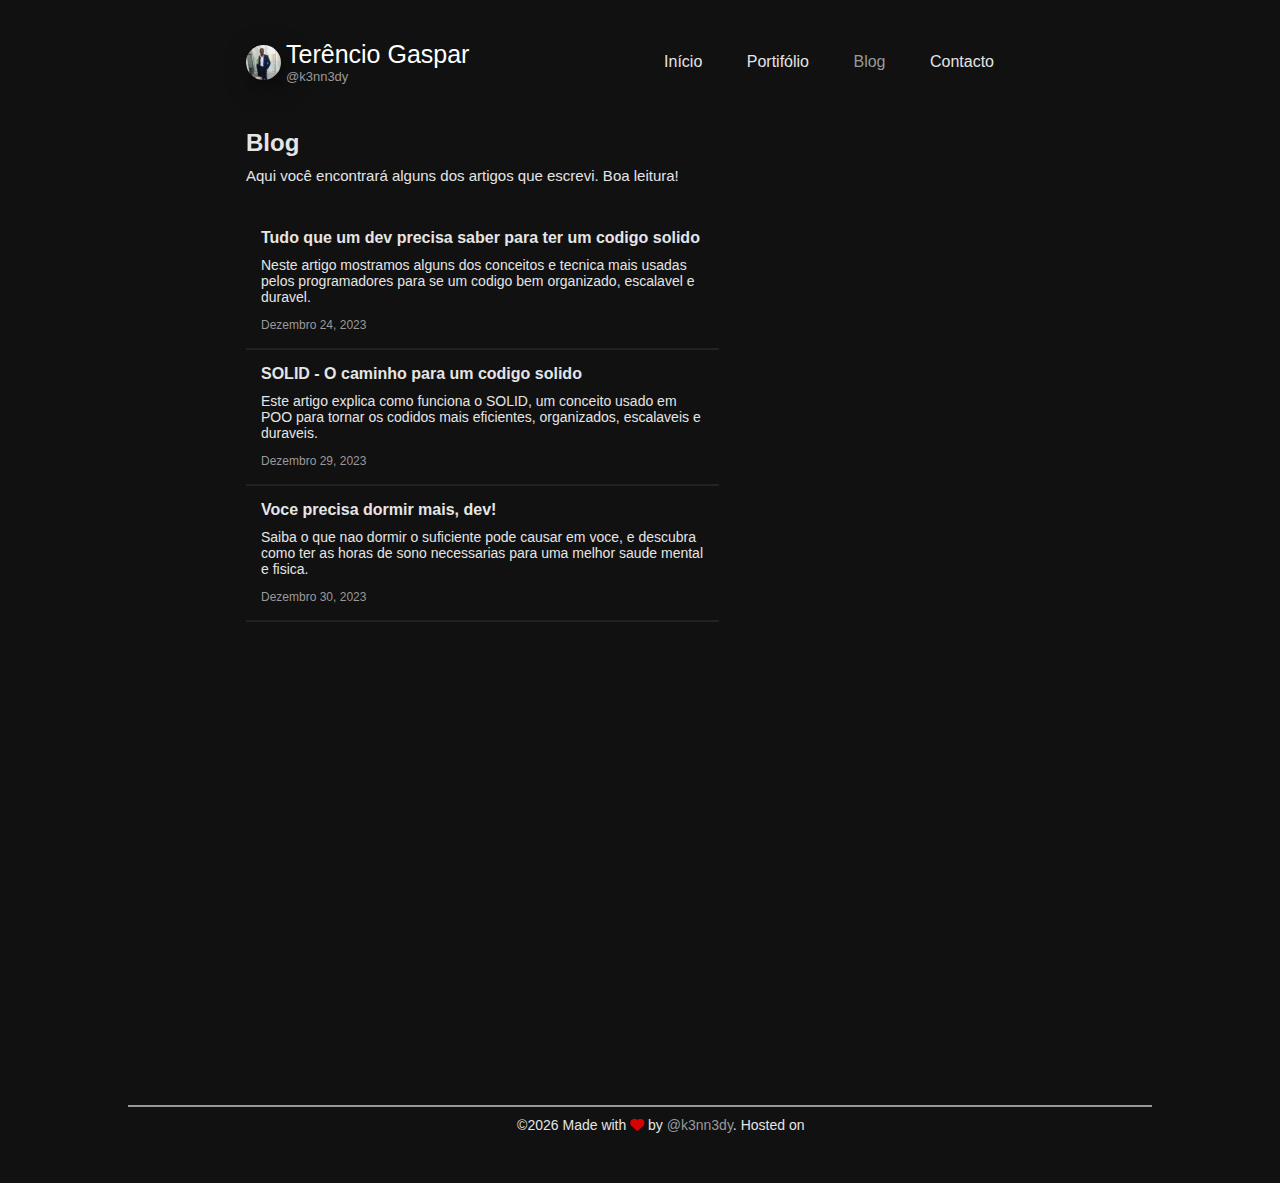
<file: src/blog.html>
<!DOCTYPE html>
<html lang="en">
<head>
    <meta charset="UTF-8">
    <meta name="viewport" content="width=device-width, initial-scale=1.0">
    <title>Terêncio Gaspar - Blog</title>
    <link rel="stylesheet" href="../css/style.css">
    <link rel="stylesheet" href="../css/style3.css">
     <!--Link fontawesome css icons-->
     <link rel="stylesheet" href="https://cdnjs.cloudflare.com/ajax/libs/font-awesome/6.5.1/css/all.min.css">
</head>
<body>
    <div class="hero-header">
        <div class="wrapper">
            <header>
                <div class="logo">
                    <div class="hero-pic-navbar">
                        <img src="../images/kennedy_fato.jpeg" alt="profile picture">
                    </div>
                    <div class="logo-text">
                        Terêncio Gaspar 
                        <p><a href="#">@k3nn3dy</a></p>
                    </div>
                </div>
                <nav>
                    <div class="tagglebtn">
                        <span></span>
                        <span></span>
                        <span></span>
                    </div>
                    <ul class="navlinks">
                        <li><a href="index.html">Início</a></li>
                        <li><a href="portifolio.html">Portifólio</a></li>
                        <li><a href="blog.html" class="active" >Blog</a></li>
                        <li><a href="contact.html">Contacto</a></li>
                    </ul>
                </nav>
            </header>
            <div class="hero-text-container">
                <div class="hero-text-project">
                    <h1>
                        Blog
                    </h1>
                    <p>
                        Aqui você encontrará alguns dos artigos que escrevi. Boa leitura!
                    </p>
                </div>  
            </div>
            <!--Article area-->
            <div class="blog-container">
                <!--Article-->
                <div class="text-blog">
                    <h2>
                        Tudo que um dev precisa saber para ter um codigo solido
                    </h2>
                    <p>
                        Neste artigo mostramos alguns dos conceitos e tecnica mais usadas pelos programadores para se um codigo bem organizado, escalavel e duravel.
                    </p>
                    <span>
                        Dezembro 24, 2023
                    </span>
                </div>
            
                <hr>
                <!--End Article-->
                <!--Article-->
            
                <div class="text-blog">
                    <h2>
                        SOLID - O caminho para um codigo solido
                    </h2>
                    <p>
                      Este artigo explica como funciona o SOLID, um conceito usado em POO para tornar os codidos mais eficientes, organizados, escalaveis e duraveis. 
                    </p>
                    <span>
                        Dezembro 29, 2023
                    </span>
                </div>
                
                <hr>
                <!--End Article-->
                <!--Article-->
                
                <div class="text-blog">
                    <h2>
                        Voce precisa dormir mais, dev!
                    </h2>
                    <p>
                        Saiba o que nao dormir o suficiente pode causar em voce, e descubra como ter as horas de sono necessarias para uma melhor saude mental e fisica.
                    </p>
                    <span>
                        Dezembro 30, 2023
                    </span>
                </div>
                
                <hr>
                <!--End Article-->
            </div>
            <!--End Article area-->
        </div>
    </div>
    <!--Page Footer-->
    <footer>
        <div class="footer-container">
            <hr class="footer-divider">
            <div class="footer-text">
                <p>&copy;<script>document.write(new Date().getFullYear());</script> Made with <i class="fa-solid fa-heart"></i> by <a href="#">@k3nn3dy</a>. Hosted on</p>
            </div>
        </div>
    </footer>
    <!--Js events-->
   <script src="../js/js.js">
   </script>
</body>
</html>
</file>
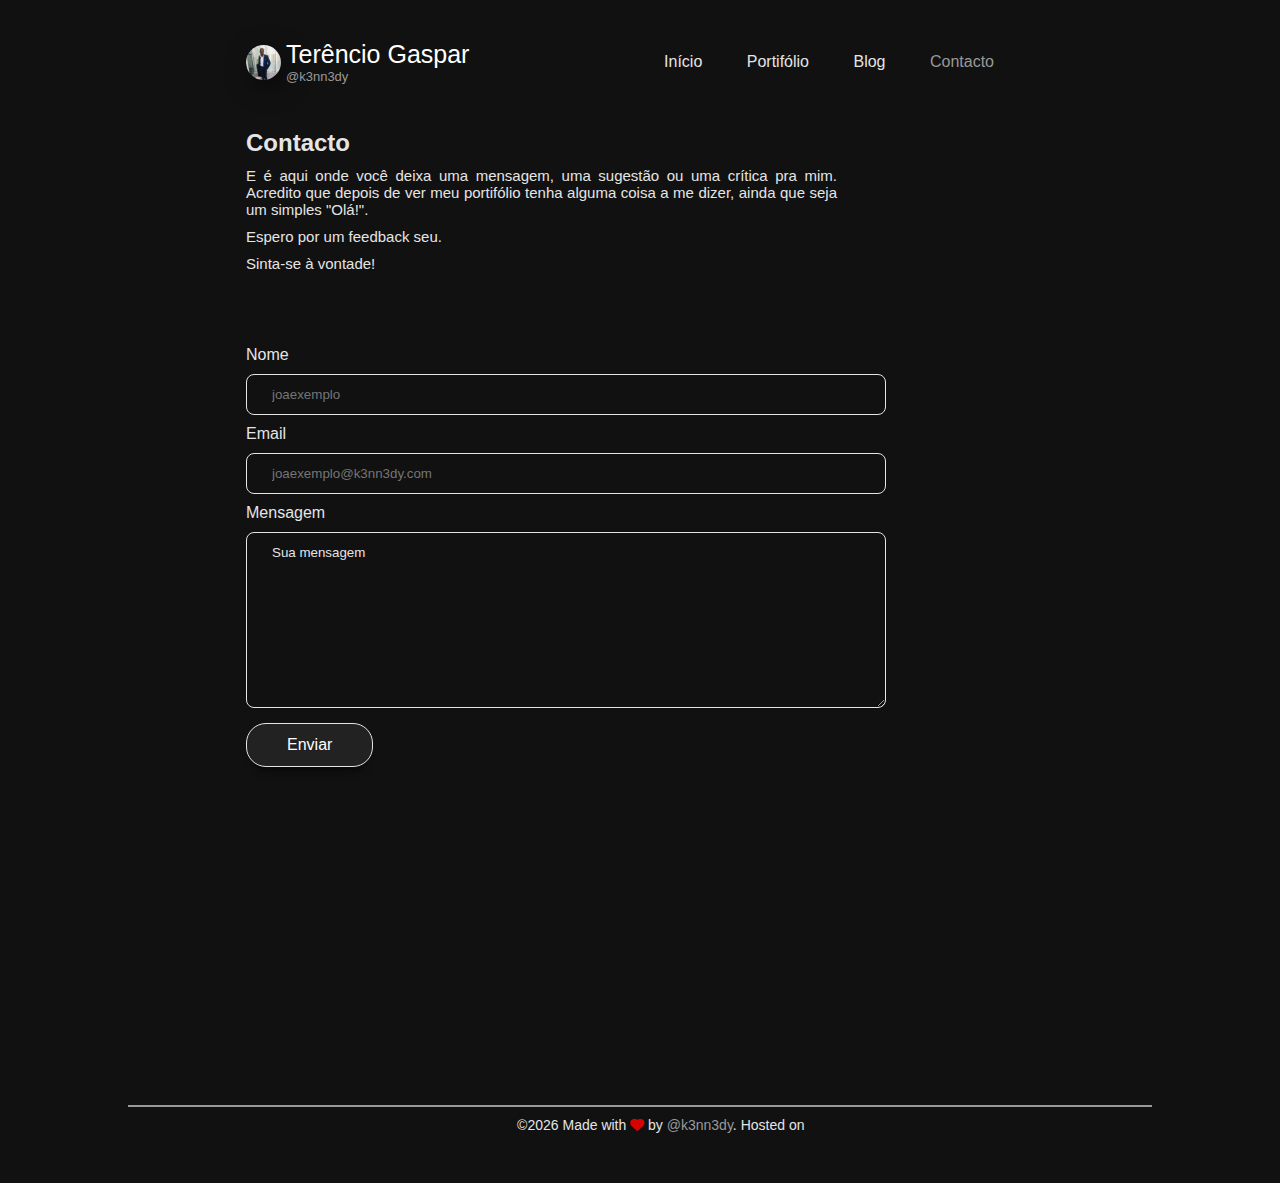
<file: src/contact.html>
<!DOCTYPE html>
<html lang="en">
<head>
    <meta charset="UTF-8">
    <meta name="viewport" content="width=device-width, initial-scale=1.0">
    <title>Terêncio Gaspar - Contacto</title>
    <link rel="stylesheet" href="../css/style.css">
    <link rel="stylesheet" href="../css/style4.css">
     <!--Link fontawesome css icons-->
     <link rel="stylesheet" href="https://cdnjs.cloudflare.com/ajax/libs/font-awesome/6.5.1/css/all.min.css">
</head>
<body>
   <div class="hero-header">
        <div class="wrapper">
            <header>
                <div class="logo">
                    <div class="hero-pic-navbar">
                        <img src="../images/kennedy_fato.jpeg" alt="profile picture">
                    </div>
                    <div class="logo-text">
                        Terêncio Gaspar
                        <p><a href="#">@k3nn3dy</a></p>
                    </div>
                </div>
                <nav>
                    <div class="tagglebtn">
                        <span></span>
                        <span></span>
                        <span></span>
                    </div>
                    <ul class="navlinks">
                        <li><a href="index.html">Início</a></li>
                        <li><a href="portifolio.html">Portifólio</a></li>
                        <li><a href="blog.html">Blog</a></li>
                        <li><a href="contact.html" class="active">Contacto</a></li>
                    </ul>
                </nav>
            </header>
            <div class="hero-text-container">
                <div class="hero-text-project">
                    <h1>
                        Contacto
                    </h1>
                    <p>
                        E é aqui onde você deixa uma mensagem, uma sugestão ou uma crítica pra mim. Acredito que depois de ver meu portifólio tenha alguma coisa a me dizer, ainda que seja um simples "Olá!".
                    </p>
                    <p>
                        Espero por um feedback seu.
                    </p>
                    <p>
                        Sinta-se à vontade!
                    </p>
                </div>  
            </div>
            <div class="contact-container">
                <Label for="nome">Nome</Label>
                <input type="text" id="nome"  placeholder="joaexemplo" class="input-contact-form-control">
                <Label for="email">Email</Label>
                <input type="text" id="email" placeholder="joaexemplo@k3nn3dy.com" class="input-contact-form-control">
                <Label for="message" >Mensagem</Label>
                <textarea  class="input-contact-form-control" name="message" id="message" cols="30" rows="10">
Sua mensagem                
                </textarea>
               <a href="#" class="btn" >Enviar</a>
            </div>
        </div>
   </div> 
   <!--Page Footer-->
   <footer>
    <div class="footer-container">
        <hr class="footer-divider">
        <div class="footer-text">
            <p>&copy;<script>document.write(new Date().getFullYear());</script> Made with <i class="fa-solid fa-heart"></i> by <a href="#">@k3nn3dy</a>. Hosted on</p>
        </div>
    </div>
</footer>
<!--Js events-->
<script src="../js/js.js"> 
</script>
</body>
</html>
</file>
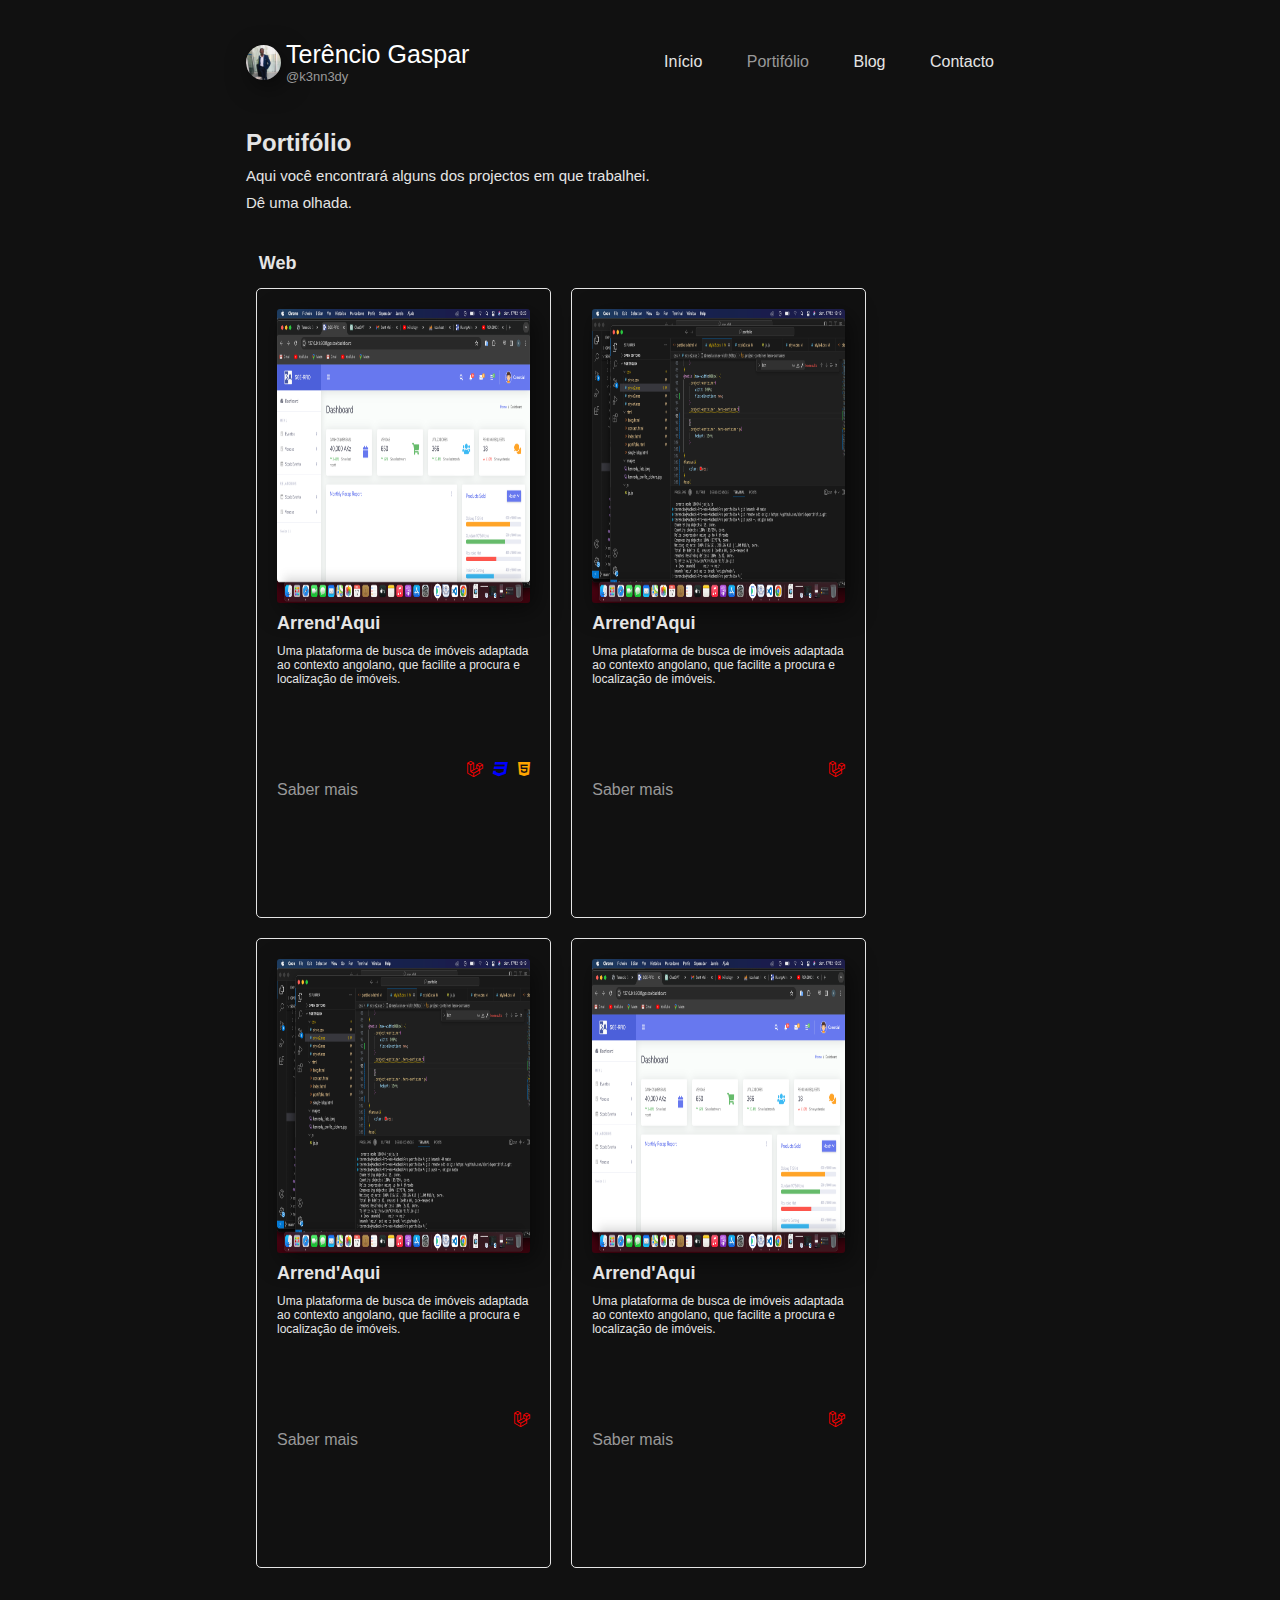
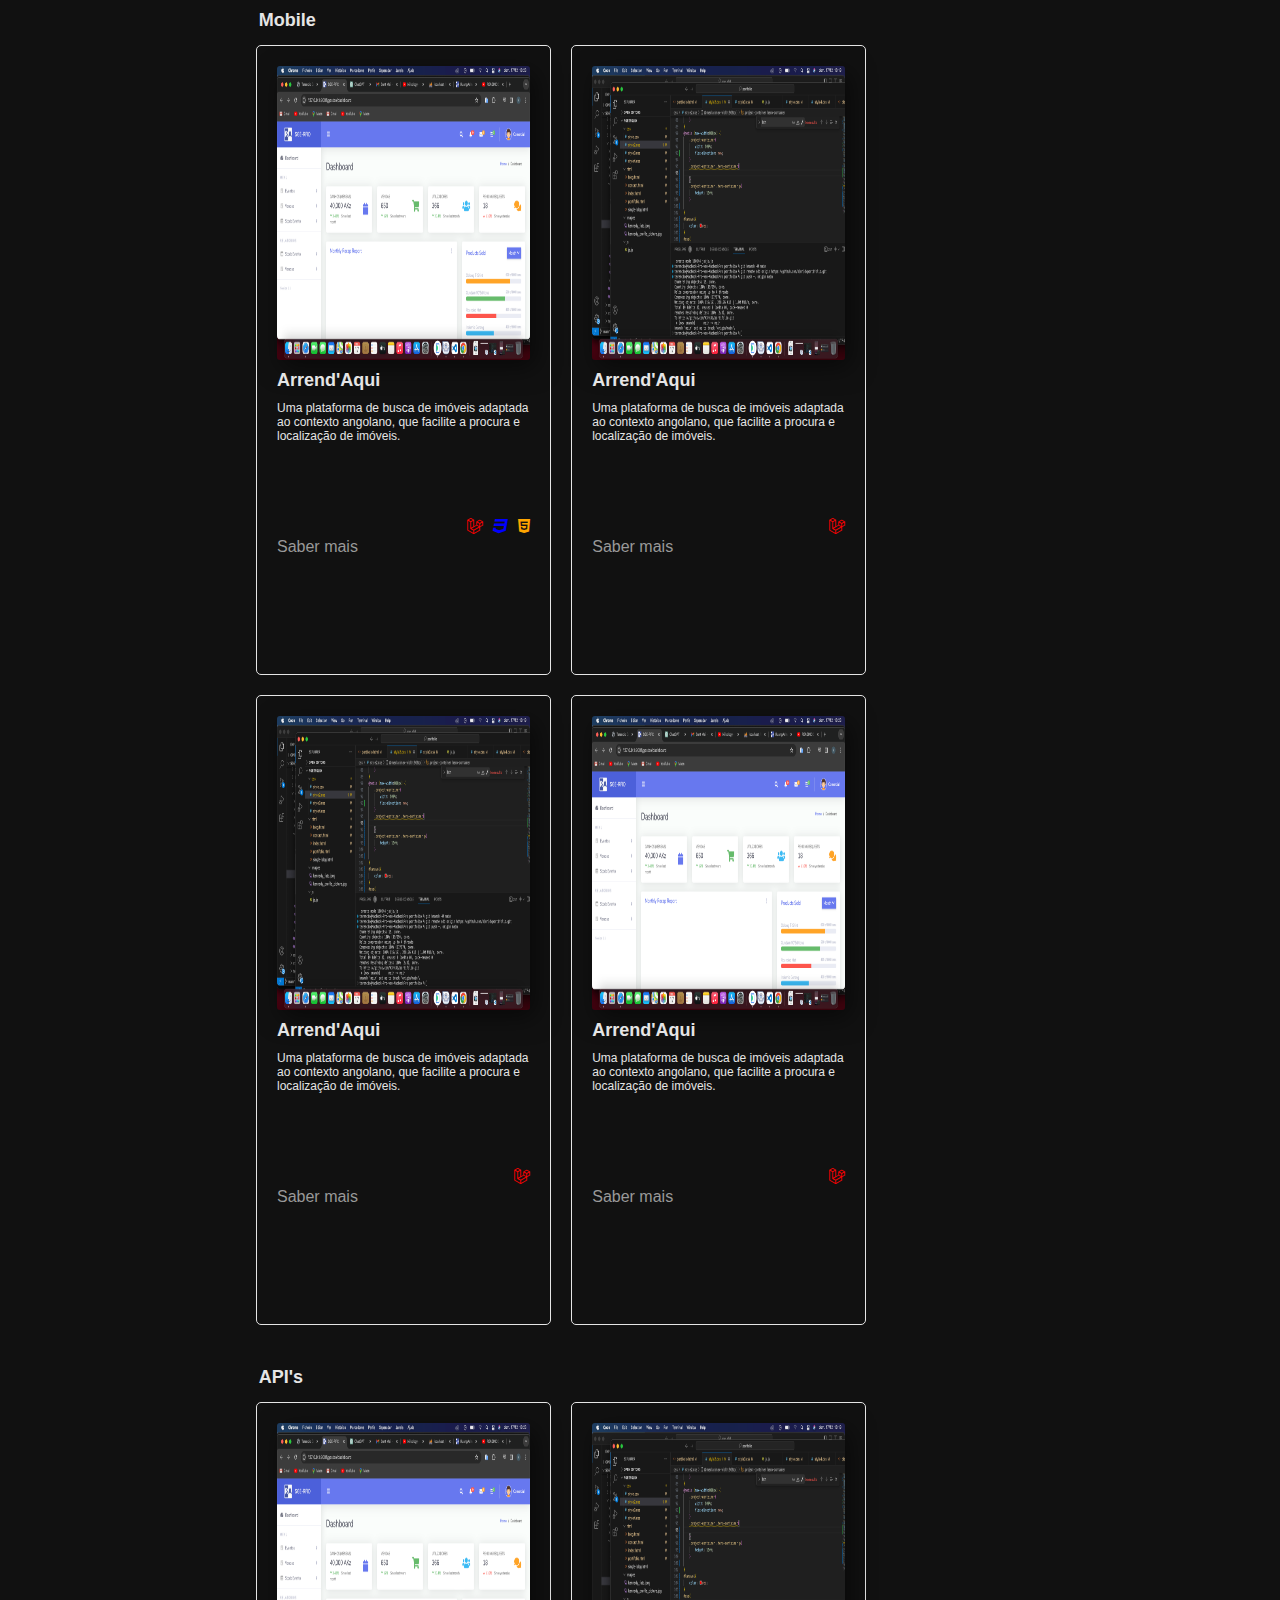
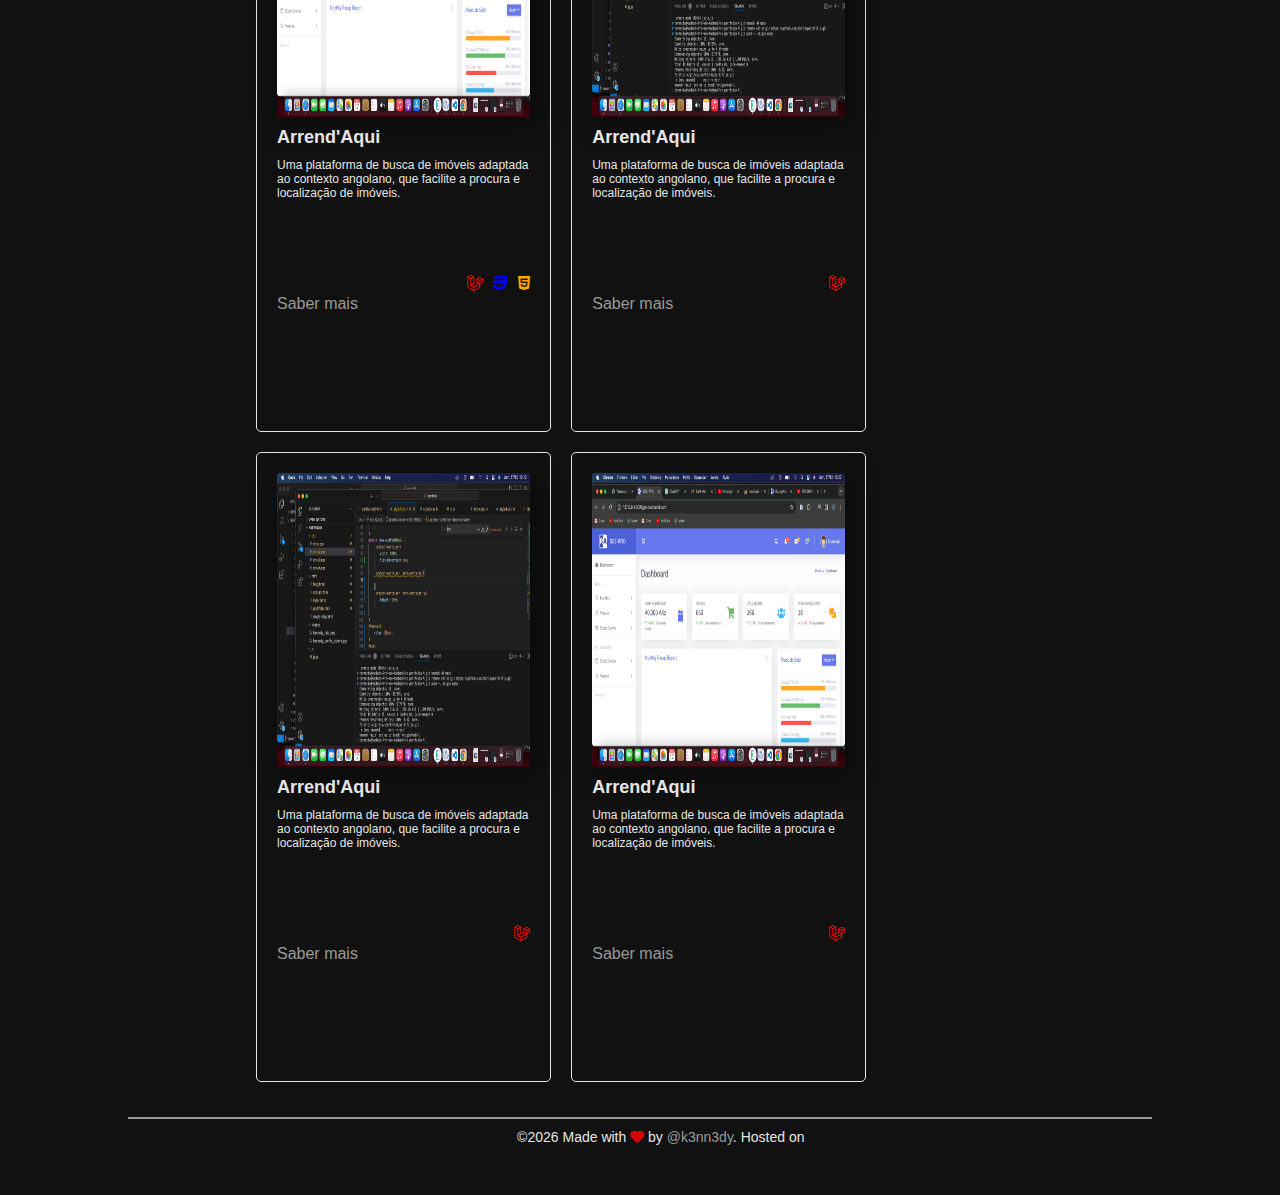
<file: src/portifolio.html>
<!DOCTYPE html>
<html lang="en">
<head>
    <meta charset="UTF-8">
    <meta name="viewport" content="width=device-width, initial-scale=1.0">
    <title>Terêncio Gaspar - Projectos</title>
    <link rel="stylesheet" href="../css/style.css">
    <link rel="stylesheet" href="../css/style2.css">
    <!--Link fontawesome css icons-->
    <link rel="stylesheet" href="https://cdnjs.cloudflare.com/ajax/libs/font-awesome/6.5.1/css/all.min.css">
</head>
<body>
    <div class="hero-header">
        <div class="wrapper">
            <header>
                <div class="logo">
                    <div class="hero-pic-navbar">
                        <img src="../images/kennedy_fato.jpeg" alt="profile picture">
                    </div>
                    <div class="logo-text">
                        Terêncio Gaspar
                        <p><a href="#">@k3nn3dy</a></p>
                    </div>
                </div>
                <nav>
                    <div class="tagglebtn">
                        <span></span>
                        <span></span>
                        <span></span>
                    </div>
                    <ul class="navlinks">
                        <li><a href="index.html" >Início</a></li>
                        <li><a href="portifolio.html"class="active">Portifólio</a></li>
                        <li><a href="blog.html">Blog</a></li>
                        <li><a href="contact.html">Contacto</a></li>
                    </ul>
                </nav>
            </header>
            <div class="hero-text-container">
                <div class="hero-text-project">
                    <h1>
                        Portifólio
                    </h1>
                    <p>
                        Aqui você encontrará alguns dos projectos em que trabalhei.
                    </p>
                    <p>
                        Dê uma olhada.
                    </p>
                </div>  
            </div>
            <!--Project area-->
            <div class="title-session-project">
                <h2>
                    Web
                </h2> 
            </div>
            <div class="project-container">
              <div class="hero-container">
                <div class="project-img">
                    <img src="../images/project-01.png" alt="">
                </div>
                <div class="project-text">
                    <h1>Arrend'Aqui</h1>
                    <p>
                        Uma plataforma de busca de imóveis adaptada ao contexto angolano, que facilite a procura e localização de imóveis.
                    </p>
                </div>
                <div class="project-icon">
                    <a href="#"><i class="fa-brands fa-laravel" id="laravel"></i></a>
                    <a href="#"><i class="fa-brands fa-css3" id="css"></i></a>
                    <a href="#"><i class="fa-brands fa-html5" id="html"></i></a>
                </div>
               <div class="project-button-group">
                <a href="#" class="project-btn">Saber mais</a>
               </div>
              </div> 
              <div class="hero-container">
                <div class="project-img">
                    <img src="../images/project-02.png" alt="">
                </div>
                <div class="project-text">
                    <h1>Arrend'Aqui</h1>
                    <p>
                        Uma plataforma de busca de imóveis adaptada ao contexto angolano, que facilite a procura e localização de imóveis.
                    </p>
                </div>
                <div class="project-icon">
                    <a href="#"><i class="fa-brands fa-laravel" id="laravel"></i></a>
                </div>
               <div class="project-button-group">
                <a href="" class="project-btn">Saber mais</a>
               </div>
              </div> 
              <div class="hero-container">
                <div class="project-img">
                    <img src="../images/project-02.png" alt="">
                </div>
                <div class="project-text">
                    <h1>Arrend'Aqui</h1>
                    <p>
                        Uma plataforma de busca de imóveis adaptada ao contexto angolano, que facilite a procura e localização de imóveis.
                    </p>
                </div>
                <div class="project-icon">
                    <a href="#"><i class="fa-brands fa-laravel" id="laravel"></i></a>
                </div>
               <div class="project-button-group">
                <a href="" class="project-btn">Saber mais</a>
               </div>
              </div>
              <div class="hero-container">
                <div class="project-img">
                    <img src="../images/project-01.png" alt="">
                </div>
                <div class="project-text">
                    <h1>Arrend'Aqui</h1>
                    <p>
                        Uma plataforma de busca de imóveis adaptada ao contexto angolano, que facilite a procura e localização de imóveis.
                    </p>
                </div>
                <div class="project-icon">
                    <a href="#"><i class="fa-brands fa-laravel" id="laravel"></i></a>
                </div>
               <div class="project-button-group">
                <a href="" class="project-btn">Saber mais</a>
               </div>
              </div>
                
            </div>
            <!--End project area-->
            <!--Project area-->
            <div class="title-session-project">
                <h2>
                    Mobile
                </h2> 
            </div>
            <div class="project-container">
              <div class="hero-container">
                <div class="project-img">
                    <img src="../images/project-01.png" alt="">
                </div>
                <div class="project-text">
                    <h1>Arrend'Aqui</h1>
                    <p>
                        Uma plataforma de busca de imóveis adaptada ao contexto angolano, que facilite a procura e localização de imóveis.
                    </p>
                </div>
                <div class="project-icon">
                    <a href="#"><i class="fa-brands fa-laravel" id="laravel"></i></a>
                    <a href="#"><i class="fa-brands fa-css3" id="css"></i></a>
                    <a href="#"><i class="fa-brands fa-html5" id="html"></i></a>
                </div>
               <div class="project-button-group">
                <a href="#" class="project-btn">Saber mais</a>
               </div>
              </div> 
              <div class="hero-container">
                <div class="project-img">
                    <img src="../images/project-02.png" alt="">
                </div>
                <div class="project-text">
                    <h1>Arrend'Aqui</h1>
                    <p>
                        Uma plataforma de busca de imóveis adaptada ao contexto angolano, que facilite a procura e localização de imóveis.
                    </p>
                </div>
                <div class="project-icon">
                    <a href="#"><i class="fa-brands fa-laravel" id="laravel"></i></a>
                </div>
               <div class="project-button-group">
                <a href="" class="project-btn">Saber mais</a>
               </div>
              </div> 
              <div class="hero-container">
                <div class="project-img">
                    <img src="../images/project-02.png" alt="">
                </div>
                <div class="project-text">
                    <h1>Arrend'Aqui</h1>
                    <p>
                        Uma plataforma de busca de imóveis adaptada ao contexto angolano, que facilite a procura e localização de imóveis.
                    </p>
                </div>
                <div class="project-icon">
                    <a href="#"><i class="fa-brands fa-laravel" id="laravel"></i></a>
                </div>
               <div class="project-button-group">
                <a href="" class="project-btn">Saber mais</a>
               </div>
              </div>
              <div class="hero-container">
                <div class="project-img">
                    <img src="../images/project-01.png" alt="">
                </div>
                <div class="project-text">
                    <h1>Arrend'Aqui</h1>
                    <p>
                        Uma plataforma de busca de imóveis adaptada ao contexto angolano, que facilite a procura e localização de imóveis.
                    </p>
                </div>
                <div class="project-icon">
                    <a href="#"><i class="fa-brands fa-laravel" id="laravel"></i></a>
                </div>
               <div class="project-button-group">
                <a href="" class="project-btn">Saber mais</a>
               </div>
              </div>
                
            </div>
            <!--End project area-->
            <!--Project area-->
            <div class="title-session-project">
                <h2>
                    API's
                </h2> 
            </div>
            <div class="project-container">
              <div class="hero-container">
                <div class="project-img">
                    <img src="../images/project-01.png" alt="">
                </div>
                <div class="project-text">
                    <h1>Arrend'Aqui</h1>
                    <p>
                        Uma plataforma de busca de imóveis adaptada ao contexto angolano, que facilite a procura e localização de imóveis.
                    </p>
                </div>
                <div class="project-icon">
                    <a href="#"><i class="fa-brands fa-laravel" id="laravel"></i></a>
                    <a href="#"><i class="fa-brands fa-css3" id="css"></i></a>
                    <a href="#"><i class="fa-brands fa-html5" id="html"></i></a>
                </div>
               <div class="project-button-group">
                <a href="#" class="project-btn">Saber mais</a>
               </div>
              </div> 
              <div class="hero-container">
                <div class="project-img">
                    <img src="../images/project-02.png" alt="">
                </div>
                <div class="project-text">
                    <h1>Arrend'Aqui</h1>
                    <p>
                        Uma plataforma de busca de imóveis adaptada ao contexto angolano, que facilite a procura e localização de imóveis.
                    </p>
                </div>
                <div class="project-icon">
                    <a href="#"><i class="fa-brands fa-laravel" id="laravel"></i></a>
                </div>
               <div class="project-button-group">
                <a href="" class="project-btn">Saber mais</a>
               </div>
              </div> 
              <div class="hero-container">
                <div class="project-img">
                    <img src="../images/project-02.png" alt="">
                </div>
                <div class="project-text">
                    <h1>Arrend'Aqui</h1>
                    <p>
                        Uma plataforma de busca de imóveis adaptada ao contexto angolano, que facilite a procura e localização de imóveis.
                    </p>
                </div>
                <div class="project-icon">
                    <a href="#"><i class="fa-brands fa-laravel" id="laravel"></i></a>
                </div>
               <div class="project-button-group">
                <a href="" class="project-btn">Saber mais</a>
               </div>
              </div>
              <div class="hero-container">
                <div class="project-img">
                    <img src="../images/project-01.png" alt="">
                </div>
                <div class="project-text">
                    <h1>Arrend'Aqui</h1>
                    <p>
                        Uma plataforma de busca de imóveis adaptada ao contexto angolano, que facilite a procura e localização de imóveis.
                    </p>
                </div>
                <div class="project-icon">
                    <a href="#"><i class="fa-brands fa-laravel" id="laravel"></i></a>
                </div>
               <div class="project-button-group">
                <a href="" class="project-btn">Saber mais</a>
               </div>
              </div>
                
            </div>
            <!--End project area-->
        </div>
    </div>
    <!--Page Footer-->
    <footer>
        <div class="footer-container">
            <hr class="footer-divider">
            <div class="footer-text">
                <p>&copy;<script>document.write(new Date().getFullYear());</script> Made with <i class="fa-solid fa-heart"></i> by <a href="#">@k3nn3dy</a>. Hosted on</p>
            </div>
        </div>
    </footer>
  <!--Js events-->
   <script src="../js/js.js">
   </script>
</body>
</html>
</file>
<file: css/style.css>
*{
    box-sizing: border-box;
    padding: 0;
    margin: 0;
    font-family: popins, sans-serif;
    text-decoration: none;
}
body{
    width: 100vw;
    overflow-x: hidden;
    user-select: none;
    background: #111;
}
.hero-header{
    width: 100%;
    height: 100%;
    min-height: 120vh;
}
.wrapper{
    width: 1280px;
    max-width: 85%;
    margin: 0 auto;
    padding: 0 150px;
}
header{
    padding: 40px 0 30px;
    display: flex;
    justify-content: space-between;
    align-items: center;
    flex-wrap: wrap;
}
a{
    color: #999;
}
.logo{
    display: inline-flex;
    justify-content: center;
    align-items: center;
}
.logo .hero-pic-navbar{
    width: 35px;
    height: 35px;
    border-radius: 50%;
    overflow: hidden;
    margin-right: 5px;
    box-shadow: 5px 7px 25px rgba(0, 0, 0, 0.5);
}
.logo .hero-pic-navbar img{
    width: 100%;
    height: 100%;
    transition: 0.5s;
}
.logo .logo-text{
    font-size: 25px;
    font-weight: 500;
    color: #fff;    
}
.logo .logo-text p{
    font-size: 13px;   
}
nav .tagglebtn{
    width: 35px;
    height: 35px;
    position: absolute;
    top: 45px;
    right: 3%;
    z-index: 5;
    cursor: pointer;
    display: none;
}
nav .tagglebtn span{
    display: block;
    background-color: #e5e5e5;
    margin: 5px 0;
    width: 100%;
    height: 3px;
    transition: 0.3s;
    transition-property: transform, opacity;
}
nav .navlinks{
    list-style-type: none;
}
nav .navlinks li{
    display: inline-block;
}
nav .navlinks li a{
    color: #e5e5e5;
    margin-right: 2.5rem;
    transition: 0.5s;
}
nav .navlinks li a:hover{
    color: #999;
    transform: scale(1.1);
}
nav .navlinks li a.active{
    color: #999;
    transform: scale(1.1);
}
.container{
    display: flex;
    flex-wrap: wrap;
    justify-content: space-around;
    align-items:self-start;
    padding-top: 4rem;
}
.container .hero-pic{
    width: 220px;
    height: 220px;
    border-radius: 20%;
    overflow: hidden;
    border: 2px solid #999;
    box-shadow: 5px 7px 25px rgba(0, 0, 0, 0.5);
}
.hero-pic img{
    width: 100%;
    height: 100%;
    transition: 0.5s;
}
.hero-pic img:hover{
    transform: scale(1.2);
}
.hero-text{
    max-width: 500px;
    display: flex;
    flex-direction: column;
}
.hero-text h5{
  color: #e5e5e5;
  font-size: 14px;
  margin-bottom: 10px;
}
.hero-text h5 span{
    color: #999;
    font-size: 14px;
}
.hero-text h1{
    color: #e5e5e5;
    font-size: 2.2rem;
    margin-bottom: 10px;
}
.hero-text p{
    color: #e5e5e5;  
    text-align: justify; 
    margin-bottom: 13px;
}
.btn-group{
    margin: 45px 0;
}
.btn-group .btn{
    border-color: #d5d5d5;
    color: #fff;
    background-color: #222;
    padding: 12px 25px;
    margin: 5px 0;
    margin-right: 7px;
    border-radius: 20px;
    border: 1px solid #e5e5e5;
    box-shadow: 0 10px 10px -8px rgb(0 0 0 /78%);
    transition: 0.5s;
}
.btn-group .btn:hover{
   background-color: #333;
}
.hero-text .social i{
    color: #e5e5e5;
    font-size: 18px;
    margin-right: 10px;
    margin-top: 10px;
    transition: 0.5s;
}
.hero-text .social i:hover{
    color: #999;
    transform: scale(1.2);
}
footer .footer-container{   
    width: 80vw;
    min-width: 80vw;
    margin: 0 auto;
    text-align: center; 
}
footer .footer-divider{
   width: 80vw;
   margin: 0 auto;
   margin-top: 25px;
   margin-bottom: 10px;
   border: 0.1px solid #999;
}
footer .footer-text{
    color: #e5e5e5;
    font-size: 14px;
    margin-left: 2.6rem;
    margin-bottom: 50px;
}
 footer .footer-text p i{
    color: rgba(255, 0, 0, 0.868);
    
}
/* Responsive design navbar for small screens */
@media (max-width:930px) {
    nav .tagglebtn{
        display: initial;
    }
    /*For taggle button*/
    .click{
        top: 45px;
    }
    .click span{
        position: absolute;
        margin-top: 12px;
    }
    .click span:first-child{
        transform: rotate(-45deg);
    }
    .click span:nth-child(2){
        opacity: 0;
        margin: 0;
    }
    .click span:last-child{
        transform: rotate(45deg);
        top: 0;
    }
    nav .navlinks{
        position: absolute;
        top: 110px;
        right: -100%;
        bottom: 0;
        width: 60%;
        height: 100vh;
        background-color: #111;
        z-index: 3;
        box-shadow: 5px 13px 30px rgba(0, 0, 0, 0.1);
        transition: 0.5s;
        padding: 25px 0px;
    }
    nav .navlinks li{
        display: block;
    }
    nav .navlinks li a{
        display: block;
        margin-bottom: 15px;
        text-align: center;
    }
    nav .navlinks.open{
        right: 0;
    } 
}
@media(max-width:868px) {
    .container{
        flex-direction: column;
        padding-top: 2rem;
    }
    .hero-text{
        padding: 40px 0px;
    }
    .wrapper{
        max-width: 100%;
        padding: 0 50px;
       
    }
}
</file>
<file: css/style3.css>
.hero-text-container .hero-text-project{
    margin-top: 15px;
}
.hero-text-container .hero-text-project h1 {
    font-size: 24px;
    color: #e5e5e5;
    margin-bottom: 10px;

}
.hero-text-container .hero-text-project p {
    font-size: 15px;
    color: #e5e5e5;
    margin-bottom: 10px;
    text-align: justify;

}
.blog-container{
    width: 60%;
    display: flex;
    flex-direction: column;
    margin-top: 30px;
}
.blog-container .text-blog{
   padding: 15px;
}
.blog-container .text-blog h2{
    font-size: 16px;
    color: #e5e5e5;
    margin-bottom: 10px;
}
 .blog-container .text-blog p{
    font-size: 14px;
    color: #e5e5e5;
    margin-bottom: 10px;
}
 .blog-container .text-blog span{
    font-size: 12px;
    color: #999;
 }
 .blog-container  hr{
    border: 0.0001px solid #222;
 }
 @media (max-width:820px) {
    .blog-container{
        width: 100%;
    }
 }
</file>
<file: css/style4.css>
.hero-text-container .hero-text-project{
    margin-top: 15px;
    width: 75%;
}
.hero-text-container .hero-text-project h1 {
    font-size: 24px;
    color: #e5e5e5;
    margin-bottom: 10px;

}
.hero-text-container .hero-text-project p {
    font-size: 15px;
    color: #e5e5e5;
    margin-bottom: 10px;
    text-align: justify;

}
.contact-container{
    width: 50vw;
    display: flex;
    flex-direction: column;
    flex-wrap: wrap;
    justify-content: space-around;
    align-items:self-start;
    padding-top: 4rem;
}
.contact-container .input-contact-form-control{
    width: 100%;
    color: #e5e5e5;
    padding: 12px 25px;
    margin: 10px 0px;
    border-radius: 8px;
    border: 0.01px solid #e5e5e5;
    background-color: #111;
    outline-color: #e5e5e5;
    outline-width: 0.001px;

}
.contact-container label{
    color: #e5e5e5;
}
.btn{
    border-color: #d5d5d5;
    color: #fff;
    background-color: #222;
    padding: 12px 40px;
    margin: 5px 0;
    margin-right: 7px;
    border-radius: 20px;
    border: 1px solid #e5e5e5;
    box-shadow: 0 10px 10px -8px rgb(0 0 0 /78%);
    transition: 0.5s;
}
.btn:hover{
    background-color: #333;
}
</file>
<file: css/style2.css>
.project-container{
    display: flex;
    flex-wrap: wrap;
    justify-content: center;
    align-items: center;
    padding-top: 0.5%;
    width: 80%;
    height: auto;
}
.project-container .hero-container{
    flex: 1 0 calc(43.33% - 20px);
    height: 60vh;
    min-height: 70vh;
    background-color: #111;
    border: 0.01px solid #e5e5e5;
    border-radius: 5px;
    margin-bottom: 15px;
    margin-right: 15px;
    padding: 20px;
    transition: 0.5s;
    margin: 10px;
    box-sizing: border-box;
}
.project-container .hero-container:hover{
    border-color: #999;
    transform: scale(1.01);
}
.project-container .hero-container h1{
    font-size: 18px;
    color: #e5e5e5;
    margin-bottom: 10px;
}
.project-container .hero-container .project-icon{
    text-align: end;
    width: 100%;
    height: 10px;
    margin-bottom: 10px;
}
.project-container .hero-container a i{
    color: #e5e5e5;
    margin-left: 5px;
    
}
.project-container .hero-container p{
    font-size: 12px;
    color: #e5e5e5;
    height: 13vh;
}
.hero-text-container .hero-text-project{
    margin-top: 15px;
}
.hero-text-container .hero-text-project h1 {
    font-size: 24px;
    color: #e5e5e5;
    margin-bottom: 10px;

}
.hero-text-container .hero-text-project p {
    font-size: 15px;
    color: #e5e5e5;
    margin-bottom: 10px;
    text-align: justify;

}
.title-session-project{
    color: #e5e5e5;
    font-size: 12px;
    padding-top: 2rem;
    padding-left: 0.8rem;
}
.project-img{
    width: 100%;
    height: 50%;
    border-radius: 3px;
    overflow: hidden;
    align-self: center;
    box-shadow: 5px 7px 25px rgba(0, 0, 0, 0.5);
    margin-bottom: 10px;
}
.project-img img{
    width: 100%;
    height: 100%;
}
.project-button-group .project-btn{
    cursor: pointer;
}
.project-button-group .project-btn:hover{
    color: #e5e5e5;
}
@media (max-width:1200px) {
    .project-container{
        width: 65vw;
    }
}
@media (max-width:868px) {
  
    .project-container .hero-container{
        flex: 1 0 calc(90.33% - 20px);
        flex-basis: none;
    }
    .project-container .hero-container p{
        height: 15vh;
    }

}
#laravel{
    color: red;
}
#css{
    color: blue;    
}
#php{
 color: blue;   
}
#flutter{
   color: blue; 
}
#dart{
   color: blue; 
}
#js{
  color: yellow;  
}
#html{
  color: orange;
}
@media (max-width:820px) {
    .project-container .hero-container{
        height: 30vh;
       
    }
}
@media (max-width:400px) {
    .project-container .hero-container{
        height: 55vh;
    }

}
</file>
